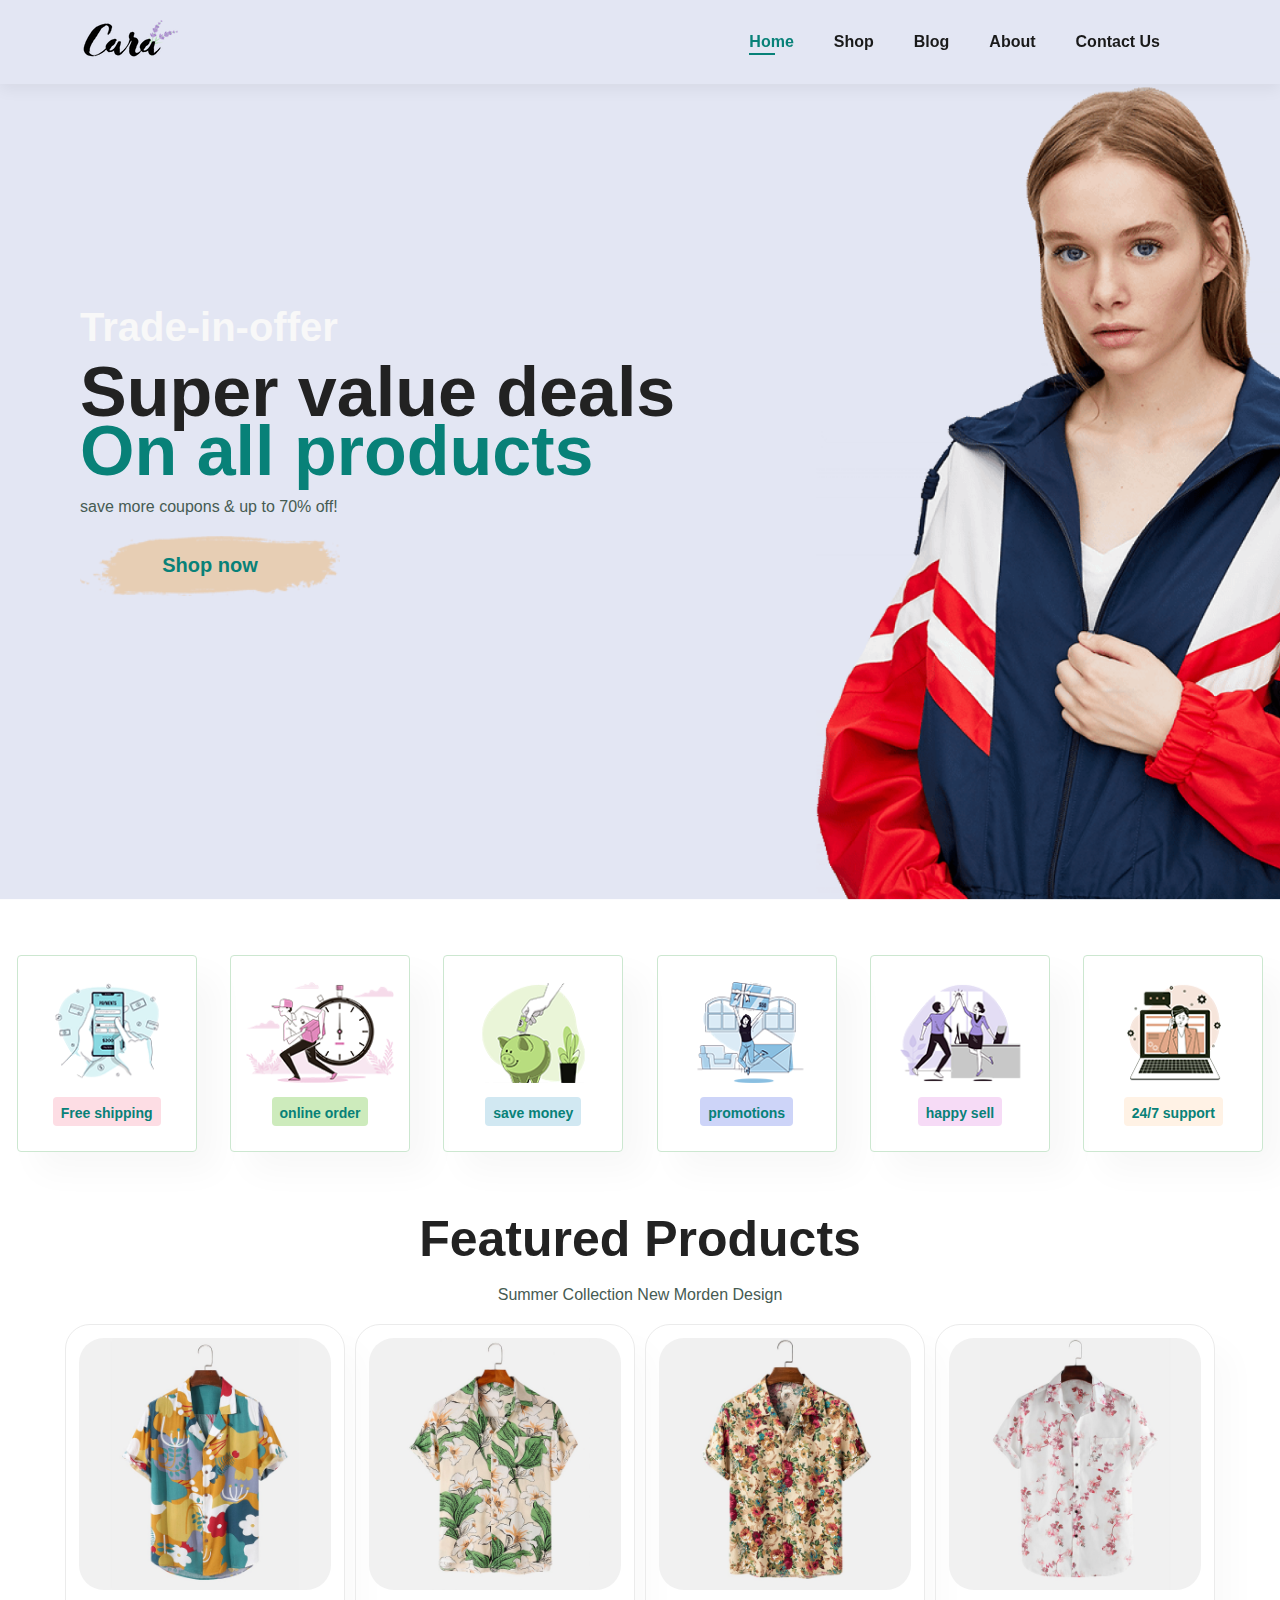
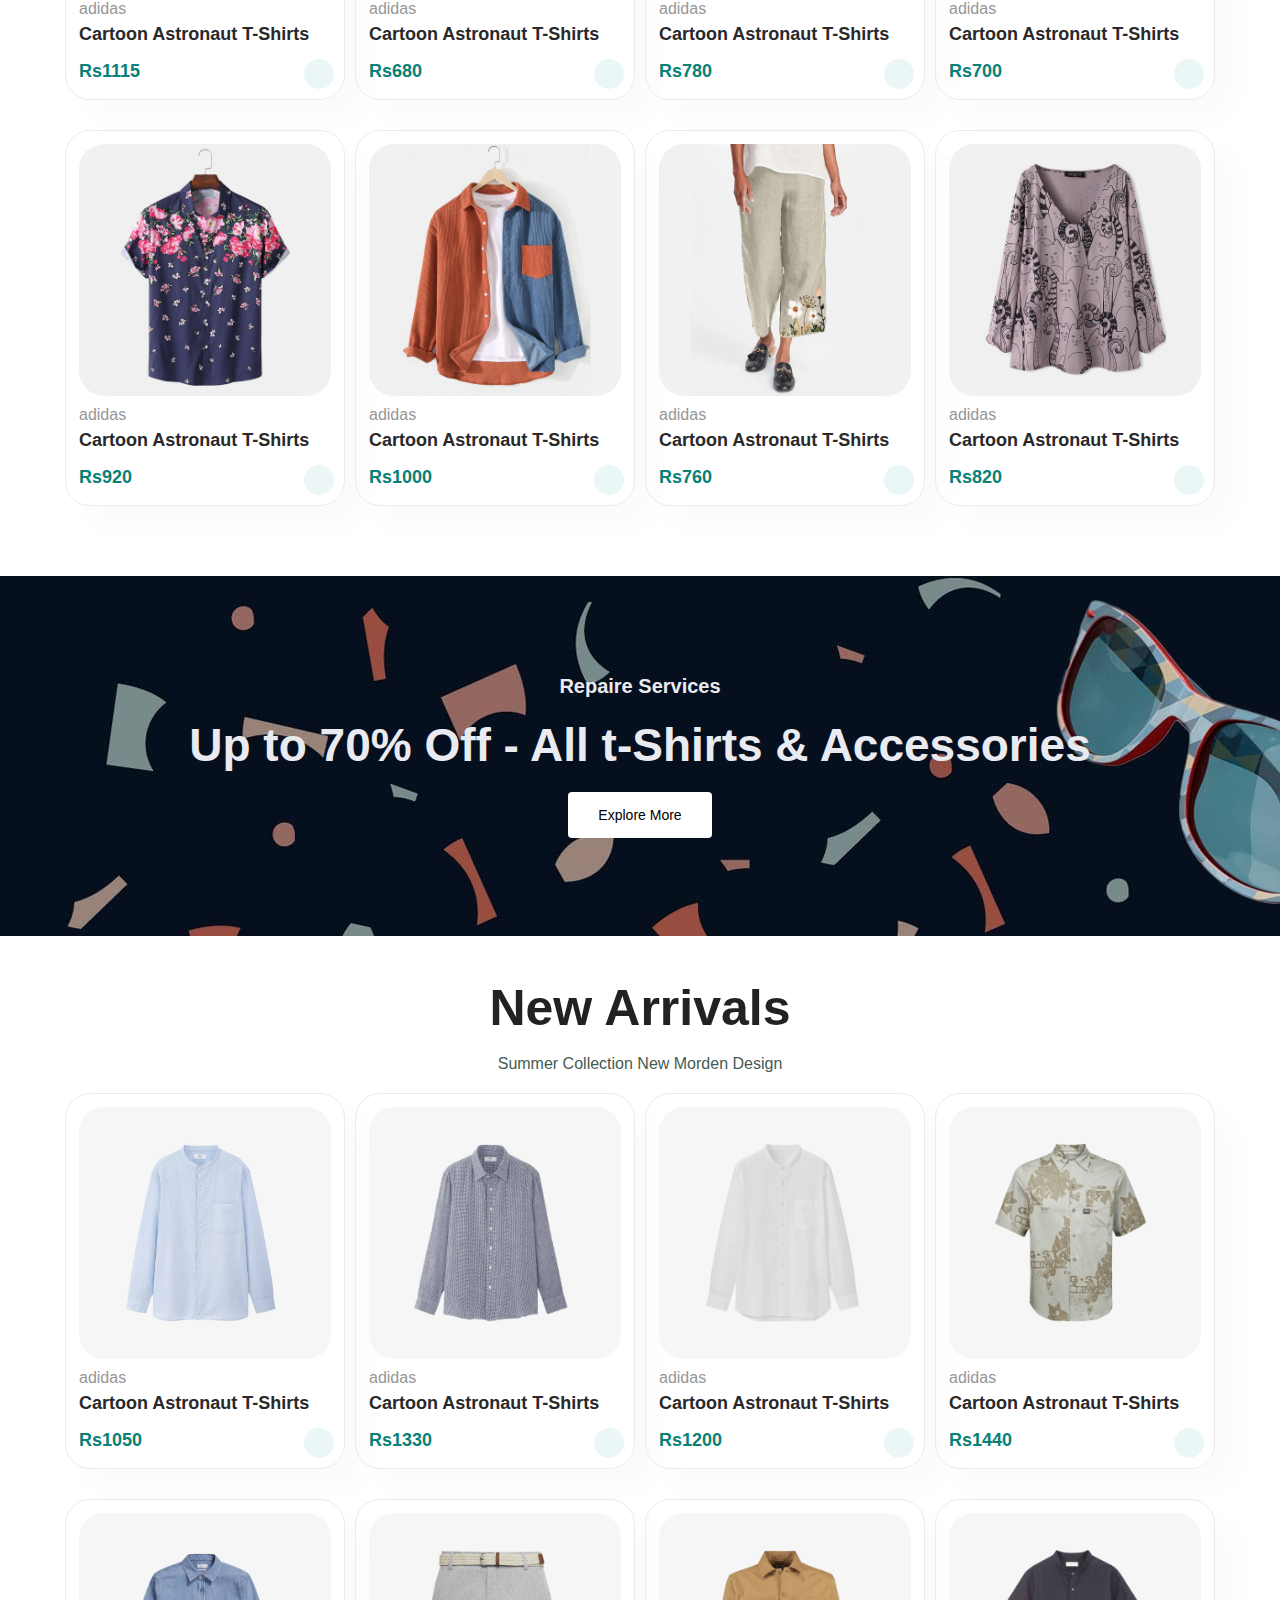
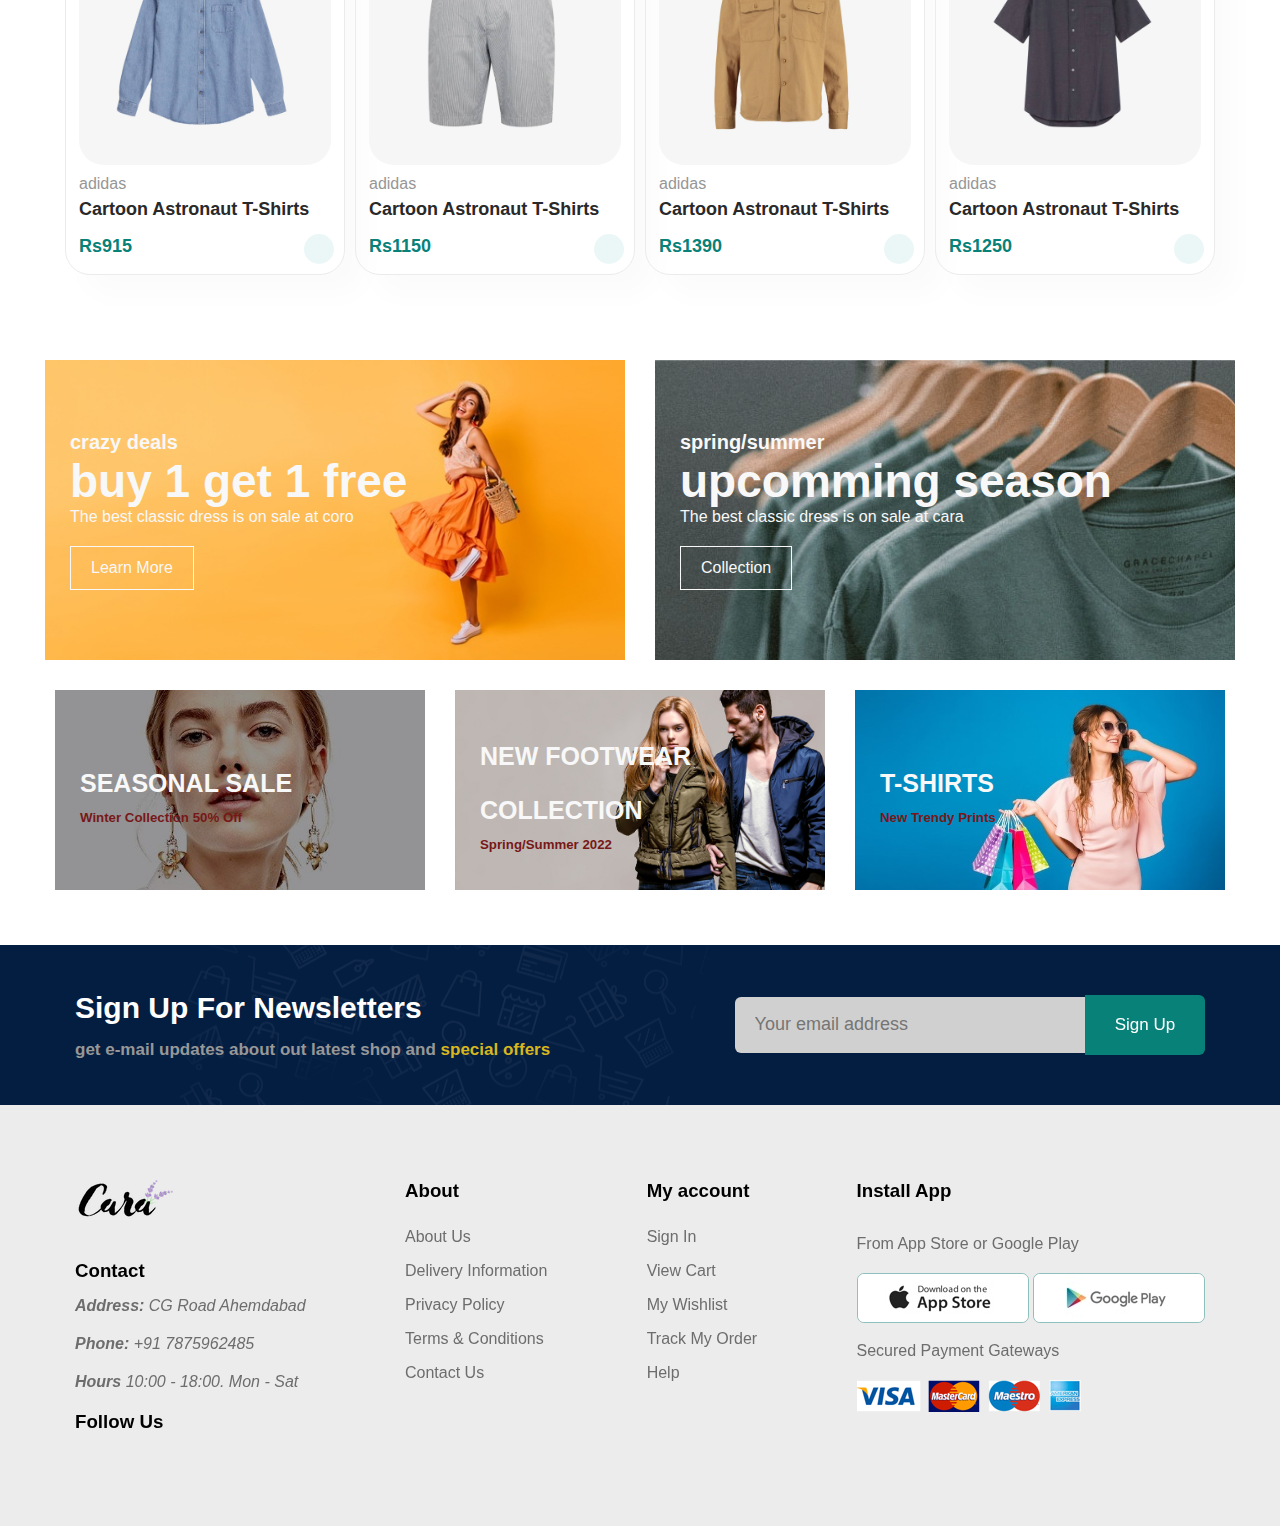
<file: index.html>
<!DOCTYPE html>
<html lang="en">
  <head>
    <meta charset="UTF-8" />
    <meta http-equiv="X-UA-Compatible" content="IE=edge" />
    <meta name="viewport" content="width=device-width, initial-scale=1.0" />
    <title>Ecommerce website</title>
    <link rel="stylesheet" href="style.css" />
  </head>
  <body>
    <!--header section-->

    <header>
      <div id="header">
        <div class="header-logo">
          <a href="indext.html"><img src="images/logo.png" alt="" /></a>
        </div>
        <div class="header-list">
          <nav class="header-list-nav">
            <ul>
              <li><a class="active" href="index.html">Home</a></li>
              <li><a href="shop.html">Shop</a></li>
              <li><a href="blog.html">Blog</a></li>
              <li><a href="about.html">About</a></li>
              <li><a href="contact.html">Contact Us</a></li>
            </ul>
          </nav>
          <div class="header-list-icon">
            <a href=""><i class="fa fa-bag-shopping"></i></a>
          </div>
        </div>
      </div>
    </header>

    <!--main section-->

    <main>
      <section id="hero">
        <h4>Trade-in-offer</h4>
        <h2>Super value deals</h2>
        <h1>On all products</h1>
        <p>save more coupons & up to 70% off!</p>
        <button>Shop now</button>
      </section>

      <section id="features" class="section-p1">
        <div class="f-box">
          <img src="images/features/f1.png" alt="free shipping" />
          <h6>Free shipping</h6>
        </div>
        <div class="f-box">
          <img src="images/features/f2.png" alt="online order" />
          <h6>online order</h6>
        </div>
        <div class="f-box">
          <img src="images/features/f3.png" alt="save money" />
          <h6>save money</h6>
        </div>
        <div class="f-box">
          <img src="images/features/f4.png" alt="promotions" />
          <h6>promotions</h6>
        </div>
        <div class="f-box">
          <img src="images/features/f5.png" alt="happy sell" />
          <h6>happy sell</h6>
        </div>
        <div class="f-box">
          <img src="images/features/f6.png" alt="24/7 support" />
          <h6>24/7 support</h6>
        </div>
      </section>

      <section class="product-section" class="section-p1">
        <h1>Featured Products</h1>
        <p>Summer Collection New Morden Design</p>
        <div class="pro-collection">
          <div class="product-cart">
            <img src="images/products/f1.jpg" alt="product image" />
            <span>adidas</span>
            <h4>Cartoon Astronaut T-Shirts</h4>
            <div class="stars">
              <i class="fa-solid fa-star"></i>
              <i class="fa-solid fa-star"></i>
              <i class="fa-solid fa-star"></i>
              <i class="fa-solid fa-star"></i>
              <i class="fa-solid fa-star"></i>
            </div>
            <h4 class="price">Rs1115</h4>
            <a href="#"><i class="fa-solid fa-cart-shopping buy-icon"></i></a>
          </div>
          <div class="product-cart">
            <img src="images/products/f2.jpg" alt="product image" />
            <span>adidas</span>
            <h4>Cartoon Astronaut T-Shirts</h4>
            <div class="stars">
              <i class="fa-solid fa-star"></i>
              <i class="fa-solid fa-star"></i>
              <i class="fa-solid fa-star"></i>
              <i class="fa-solid fa-star"></i>
              <i class="fa-solid fa-star"></i>
            </div>
            <h4 class="price">Rs680</h4>
            <a href="#"><i class="fa-solid fa-cart-shopping buy-icon"></i></a>
          </div>
          <div class="product-cart">
            <img src="images/products/f3.jpg" alt="product image" />
            <span>adidas</span>
            <h4>Cartoon Astronaut T-Shirts</h4>
            <div class="stars">
              <i class="fa-solid fa-star"></i>
              <i class="fa-solid fa-star"></i>
              <i class="fa-solid fa-star"></i>
              <i class="fa-solid fa-star"></i>
              <i class="fa-solid fa-star"></i>
            </div>
            <h4 class="price">Rs780</h4>
            <a href="#"><i class="fa-solid fa-cart-shopping buy-icon"></i></a>
          </div>
          <div class="product-cart">
            <img src="images/products/f4.jpg" alt="product image" />
            <span>adidas</span>
            <h4>Cartoon Astronaut T-Shirts</h4>
            <div class="stars">
              <i class="fa-solid fa-star"></i>
              <i class="fa-solid fa-star"></i>
              <i class="fa-solid fa-star"></i>
              <i class="fa-solid fa-star"></i>
              <i class="fa-solid fa-star"></i>
            </div>
            <h4 class="price">Rs700</h4>
            <a href="#"><i class="fa-solid fa-cart-shopping buy-icon"></i></a>
          </div>
          <div class="product-cart">
            <img src="images/products/f5.jpg" alt="product image" />
            <span>adidas</span>
            <h4>Cartoon Astronaut T-Shirts</h4>
            <div class="stars">
              <i class="fa-solid fa-star"></i>
              <i class="fa-solid fa-star"></i>
              <i class="fa-solid fa-star"></i>
              <i class="fa-solid fa-star"></i>
              <i class="fa-solid fa-star"></i>
            </div>
            <h4 class="price">Rs920</h4>
            <a href="#"><i class="fa-solid fa-cart-shopping buy-icon"></i></a>
          </div>
          <div class="product-cart">
            <img src="images/products/f6.jpg" alt="product image" />
            <span>adidas</span>
            <h4>Cartoon Astronaut T-Shirts</h4>
            <div class="stars">
              <i class="fa-solid fa-star"></i>
              <i class="fa-solid fa-star"></i>
              <i class="fa-solid fa-star"></i>
              <i class="fa-solid fa-star"></i>
              <i class="fa-solid fa-star"></i>
            </div>
            <h4 class="price">Rs1000</h4>
            <a href="#"><i class="fa-solid fa-cart-shopping buy-icon"></i></a>
          </div>
          <div class="product-cart">
            <img src="images/products/f7.jpg" alt="product image" />
            <span>adidas</span>
            <h4>Cartoon Astronaut T-Shirts</h4>
            <div class="stars">
              <i class="fa-solid fa-star"></i>
              <i class="fa-solid fa-star"></i>
              <i class="fa-solid fa-star"></i>
              <i class="fa-solid fa-star"></i>
              <i class="fa-solid fa-star"></i>
            </div>
            <h4 class="price">Rs760</h4>
            <a href="#"><i class="fa-solid fa-cart-shopping buy-icon"></i></a>
          </div>
          <div class="product-cart">
            <img src="images/products/f8.jpg" alt="product image" />
            <span>adidas</span>
            <h4>Cartoon Astronaut T-Shirts</h4>
            <div class="stars">
              <i class="fa-solid fa-star"></i>
              <i class="fa-solid fa-star"></i>
              <i class="fa-solid fa-star"></i>
              <i class="fa-solid fa-star"></i>
              <i class="fa-solid fa-star"></i>
            </div>
            <h4 class="price">Rs820</h4>
            <a href="#"><i class="fa-solid fa-cart-shopping buy-icon"></i></a>
          </div>
        </div>
      </section>

      <section id="off-banner" class="section-m1">
        <h4>Repaire Services</h4>
        <h2>Up to 70% Off - All t-Shirts & Accessories</h2>
        <button class="normal">Explore More</button>
      </section>

      <section class="product-section" class="section-p1">
        <h1>New Arrivals</h1>
        <p>Summer Collection New Morden Design</p>
        <div class="pro-collection">
          <div class="product-cart">
            <img src="images/products/n1.jpg" alt="product image" />
            <span>adidas</span>
            <h4>Cartoon Astronaut T-Shirts</h4>
            <div class="stars">
              <i class="fa-solid fa-star"></i>
              <i class="fa-solid fa-star"></i>
              <i class="fa-solid fa-star"></i>
              <i class="fa-solid fa-star"></i>
              <i class="fa-solid fa-star"></i>
            </div>
            <h4 class="price">Rs1050</h4>
            <a href="#"><i class="fa-solid fa-cart-shopping buy-icon"></i></a>
          </div>
          <div class="product-cart">
            <img src="images/products/n2.jpg" alt="product image" />
            <span>adidas</span>
            <h4>Cartoon Astronaut T-Shirts</h4>
            <div class="stars">
              <i class="fa-solid fa-star"></i>
              <i class="fa-solid fa-star"></i>
              <i class="fa-solid fa-star"></i>
              <i class="fa-solid fa-star"></i>
              <i class="fa-solid fa-star"></i>
            </div>
            <h4 class="price">Rs1330</h4>
            <a href="#"><i class="fa-solid fa-cart-shopping buy-icon"></i></a>
          </div>
          <div class="product-cart">
            <img src="images/products/n3.jpg" alt="product image" />
            <span>adidas</span>
            <h4>Cartoon Astronaut T-Shirts</h4>
            <div class="stars">
              <i class="fa-solid fa-star"></i>
              <i class="fa-solid fa-star"></i>
              <i class="fa-solid fa-star"></i>
              <i class="fa-solid fa-star"></i>
              <i class="fa-solid fa-star"></i>
            </div>
            <h4 class="price">Rs1200</h4>
            <a href="#"><i class="fa-solid fa-cart-shopping buy-icon"></i></a>
          </div>
          <div class="product-cart">
            <img src="images/products/n4.jpg" alt="product image" />
            <span>adidas</span>
            <h4>Cartoon Astronaut T-Shirts</h4>
            <div class="stars">
              <i class="fa-solid fa-star"></i>
              <i class="fa-solid fa-star"></i>
              <i class="fa-solid fa-star"></i>
              <i class="fa-solid fa-star"></i>
              <i class="fa-solid fa-star"></i>
            </div>
            <h4 class="price">Rs1440</h4>
            <a href="#"><i class="fa-solid fa-cart-shopping buy-icon"></i></a>
          </div>
          <div class="product-cart">
            <img src="images/products/n5.jpg" alt="product image" />
            <span>adidas</span>
            <h4>Cartoon Astronaut T-Shirts</h4>
            <div class="stars">
              <i class="fa-solid fa-star"></i>
              <i class="fa-solid fa-star"></i>
              <i class="fa-solid fa-star"></i>
              <i class="fa-solid fa-star"></i>
              <i class="fa-solid fa-star"></i>
            </div>
            <h4 class="price">Rs915</h4>
            <a href="#"><i class="fa-solid fa-cart-shopping buy-icon"></i></a>
          </div>
          <div class="product-cart">
            <img src="images/products/n6.jpg" alt="product image" />
            <span>adidas</span>
            <h4>Cartoon Astronaut T-Shirts</h4>
            <div class="stars">
              <i class="fa-solid fa-star"></i>
              <i class="fa-solid fa-star"></i>
              <i class="fa-solid fa-star"></i>
              <i class="fa-solid fa-star"></i>
              <i class="fa-solid fa-star"></i>
            </div>
            <h4 class="price">Rs1150</h4>
            <a href="#"><i class="fa-solid fa-cart-shopping buy-icon"></i></a>
          </div>
          <div class="product-cart">
            <img src="images/products/n7.jpg" alt="product image" />
            <span>adidas</span>
            <h4>Cartoon Astronaut T-Shirts</h4>
            <div class="stars">
              <i class="fa-solid fa-star"></i>
              <i class="fa-solid fa-star"></i>
              <i class="fa-solid fa-star"></i>
              <i class="fa-solid fa-star"></i>
              <i class="fa-solid fa-star"></i>
            </div>
            <h4 class="price">Rs1390</h4>
            <a href="#"><i class="fa-solid fa-cart-shopping buy-icon"></i></a>
          </div>
          <div class="product-cart">
            <img src="images/products/n8.jpg" alt="product image" />
            <span>adidas</span>
            <h4>Cartoon Astronaut T-Shirts</h4>
            <div class="stars">
              <i class="fa-solid fa-star"></i>
              <i class="fa-solid fa-star"></i>
              <i class="fa-solid fa-star"></i>
              <i class="fa-solid fa-star"></i>
              <i class="fa-solid fa-star"></i>
            </div>
            <h4 class="price">Rs1250</h4>
            <a href="#"><i class="fa-solid fa-cart-shopping buy-icon"></i></a>
          </div>
        </div>
      </section>

      <section id="banners" class="section-p1">
        <div class="big-banners">
          <div class="big-banners-1">
            <h4>crazy deals</h4>
            <h2>buy 1 get 1 free</h2>
            <span>The best classic dress is on sale at coro</span>
            <button class="banner-btn">Learn More</button>
          </div>
          <div class="big-banners-2">
            <h4>spring/summer</h4>
            <h2>upcomming season</h2>
            <span>The best classic dress is on sale at cara</span>
            <button class="banner-btn">Collection</button>
          </div>
        </div>
        <div class="small-banners">
          <div class="small-banners-1">
            <h2>SEASONAL SALE</h2>
            <h5>Winter Collection 50% Off</h5>
          </div>
          <div class="small-banners-2">
            <h2>NEW FOOTWEAR COLLECTION</h2>
            <h5>Spring/Summer 2022</h5>
          </div>
          <div class="small-banners-3">
            <h2>T-SHIRTS</h2>
            <h5>New Trendy Prints</h4>
          </div>
        </div>
      </section>

      <section id="newsletter">
        <div class="newsletter-text">
          <h3>Sign Up For Newsletters</h3>
          <h5>get e-mail updates about out latest shop and <span>special offers</span></h5>
        </div>
        <div class="form">
          <input type="email" placeholder="Your email address" id="email-address-input">
          <button>Sign Up</button>
        </div>
      </section>

      

    </main>

    <!--footer section-->

    <footer>
      <div id="footer">
        <div class="contact">
          <a href="indext.html"><img src="images/logo.png" alt="" /></a>
          <br> <br>
          <br> 
          <h3>Contact</h3>
          <address>
            <p><b>Address:</b> CG Road Ahemdabad</p>
            <p><b>Phone:</b> +91 7875962485</p>
            <p><b>Hours</b> 10:00 - 18:00. Mon - Sat</p>
          </address>
          <h3>Follow Us</h3>
          <br> 
          <div class="socials">
            <a href="#"><i class="fa-brands fa-facebook-square"></i></a>
            <a href="#"><i class="fa-brands fa-youtube"></i></a>
            <a href="#"><i class="fa-brands fa-telegram"></i></a>
            <a href="#"><i class="fa-brands fa-instagram"></i></a>
            <a href="#"><i class="fa-brands fa-twitter"></i></a>
          </div>
        </div>
        <div class="about">
          <h3>About</h3>
          <br> 
          <a href="#">About Us</a>
          <a href="#">Delivery Information</a>
          <a href="#">Privacy Policy</a>
          <a href="#">Terms & Conditions</a>
          <a href="#">Contact Us</a>
        </div>
        <div class="myaccount ">
          <h3>My account</h3>
          <br> 
          <a href="#">Sign In</a>
          <a href="#">View Cart</a>
          <a href="#">My Wishlist</a>
          <a href="#">Track My Order</a>
          <a href="#">Help</a>
        </div>
        <div class="install">
          <h3>Install App</h3>
          <br> 
          <p>From App Store or Google Play</p>
          <div class="download">
            <a href="#"><img src="images/pay/app.jpg" alt=""></a>
            <a href="#"><img src="images/pay/play.jpg" alt=""></a>
          </div>
          <p>Secured Payment Gateways</p>
          <img src="images/pay/pay.png" alt="">
        </div>
        
      </div>
    </footer>

    <script src="script.js"></script>
  </body>
</html>
</file>
<file: style.css>
/* global styles */

* {
  margin: 0;
  padding: 0;
  box-sizing: border-box;
  font-family: "League Spartan", sans-serif;
}

h1 {
  font-size: 50px;
  line-height: 64px;
  color: #222;
}
h2 {
  font-size: 46px;
  line-height: 54px;
  color: #222;
}
h4 {
  font-size: 20px;
  color: #222;
}
h6 {
  font-weight: 700;
  font-size: 12px;
}
p {
  font-size: 16px;
  color: #465b52;
  margin: 15px 0 20px 0;
}
.section-p1 {
  padding: 40px 0;
}
.section-m1 {
  margin: 40px 0;
}

button.normal {
  font-size: 14px;
  font-weight: 600px;
  padding: 15px 30px;
  color: #000;
  background-color: #fff;
  border-radius: 4px;
  cursor: pointer;
  border: none;
  outline: none;
  transition: 0.2s;
}
button.normal:hover {
  background-color: #088178;
  color: #fff;
}
body {
  width: 100%;
}

/* header styles */

#header {
  display: flex;
  align-items: center;
  justify-content: space-between;
  background-color: #e3e6f3;
  padding: 20px 80px;
  box-shadow: 0 5px 15px rgba(0, 0, 0, 0.06);
  z-index: 999;
  position: fixed;
  top: 0;
  left: 0;
  right: 0;
}

.header-list {
  display: flex;
  align-items: center;
  justify-content: center;
}
.header-list-nav ul {
  display: flex;
}
.header-list-nav ul li {
  list-style-type: none;
  padding: 0 20px;
  position: relative;
}
.header-list-nav ul a {
  text-decoration: none;
  font-size: 16px;
  font-weight: 600;
  color: #1a1a1a;
  transition: 0.3s ease;
}
.header-list-nav ul a:hover,
.header-list-nav ul a.active {
  color: #088178;
  content: "";
}
.header-list-icon a {
  color: #1a1a1a;
  padding-left: 20px;
  transition: 0.3s ease;
}
.header-list-icon a:hover,
.header-list-nav ul a.active {
  color: #088178;
}
.header-list-nav ul li a:hover::after,
.header-list-nav ul li a.active::after {
  content: "";
  width: 30%;
  height: 2px;
  background: #088178;
  position: absolute;
  bottom: -4px;
  left: 20px;
}

/* home main styles */

/* hero section styles */

#hero {
  background-image: url(images/hero4.png);
  width: 100%;
  height: 100vh;
  background-size: cover;
  display: flex;
  flex-direction: column;
  align-items: flex-start;
  justify-content: center;
  padding: 0 80px;
}

#hero h4 {
  padding-bottom: 15px;
  font-size: 40px;
}
#hero h2 {
  font-size: 70px;
}
#hero h1 {
  color: #088178;
  font-size: 70px;
}
#hero button {
  background-color: transparent;
  background-image: url(images/button.png);
  background-repeat: no-repeat;
  background-size: cover;
  width: 260px;
  height: 60px;
  border: 0;
  cursor: pointer;
  font-size: 20px;
  font-weight: 700;
  color: #088178;
  padding: 14px 65px 14px 65px;
}

/* feature section styles */

#features {
  display: flex;
  align-items: center;
  justify-content: space-around;
}
#features .f-box {
  width: 180px;
  text-align: center;
  padding: 25px 15px;
  box-shadow: 20px 20px 34px rgba(0, 0, 0, 0.03);
  border: 1px solid #cce7d0;
  border-radius: 4px;
  margin: 15px 0;
  transition: box-shadow 0.3s;
}
#features .f-box:hover {
  box-shadow: 10px 10px 54px rgba(0, 0, 0, 0.1);
}
#features .f-box img {
  width: 100%;
  margin-bottom: 10px;
}
#features .f-box h6 {
  display: inline-block;
  padding: 9px 8px 6px 8px;
  line-height: 1;
  font-size: 14px;
  border-radius: 4px;
  color: #088178;
  background-color: #fddde4;
}
#features .f-box:nth-child(2) h6 {
  background-color: #cdebbc;
}
#features .f-box:nth-child(3) h6 {
  background-color: #d1e8f2;
}
#features .f-box:nth-child(4) h6 {
  background-color: #cdd4f8;
}
#features .f-box:nth-child(5) h6 {
  background-color: #f6dbf6;
}
#features .f-box:nth-child(6) h6 {
  background-color: #fff2e5;
}

/* feature section styles */

.product-section .pro-collection {
  display: flex;
  flex-wrap: wrap;
  justify-content: space-around;
  margin: 0 60px;
}
.product-section h1,
.product-section p {
  text-align: center;
}
.product-section .product-cart {
  width: 280px;
  border: 1px solid #ebebeb;
  padding: 13px;
  margin-bottom: 30px;
  border-radius: 25px;
  position: relative;
  box-shadow: 20px 20px 30px rgba(0, 0, 0, 0.02);
  transition: box-shadow 0.2s;
}
.product-section .product-cart:hover {
  box-shadow: 20px 20px 30px rgba(0, 0, 0, 0.06);
}
.product-section .product-cart img {
  width: 100%;
  border-radius: 25px;
}
.product-section .product-cart span {
  color: #969696;
  font-weight: 500;
  line-height: 30px;
}
.product-section .product-cart h4 {
  font-size: 18px;
  color: rgb(41, 41, 41);
}
.product-section .product-cart .stars {
  color: #e6ae2c;
  padding: 6px 0;
}
.product-section .product-cart .price {
  color: #088178;
  padding: 4px 0;
}
.product-section .product-cart .buy-icon {
  color: #088178;
  background-color: #c7e9e75e;
  padding: 15px;
  border-radius: 50px;
  position: absolute;
  right: 10px;
  bottom: 10px;
}

/* off banner section styles */

#off-banner {
  background-image: url(images/banner/b2.jpg);
  background-size: cover;
  width: 100%;
  height: 40vh;
  display: flex;
  align-items: center;
  justify-content: center;
  flex-direction: column;
}
#off-banner h4 {
  color: #eaebf0;
}
#off-banner h2 {
  color: #eaebf0;
  padding: 20px 0;
}

/* new arrival section styles 
  this section gets the same styles 
  in featured products section
*/

/* banners section styles */

#banners {
  margin: 0 60px;
}
#banners h2,
h4,
span {
  color: rgb(248, 248, 248);
}
#banners .big-banners {
  display: flex;
  align-items: center;
  justify-content: center;
}
#banners .big-banners div {
  min-width: 580px;
  margin: 15px;
  height: 300px;
  display: flex;
  flex-direction: column;
  align-items: flex-start;
  justify-content: center;
  padding: 25px;
  background-size: cover;
  backdrop-filter: blur(8%);
}
#banners .big-banners button {
  margin-top: 20px;
  padding: 12px 20px;
  font-size: 16px;
  font-weight: 500;
  background-color: transparent;
  color: rgb(248, 248, 248);
  border: 1px solid rgb(248, 248, 248);
  cursor: pointer;
  transition: 0.3s ease;
}
#banners .big-banners div:hover button {
  background-color: #088178;
  border: 1px solid #088178;
}
#banners .big-banners-1 {
  background-image: url(images/banner/b17.jpg);
}
#banners .big-banners-2 {
  background-image: url(images/banner/b10.jpg);
}
#banners .small-banners-1 {
  background-image: url(images/banner/b7.jpg);
}
#banners .small-banners-2 {
  background-image: url(images/banner/b4.jpg);
}
#banners .small-banners-3 {
  background-image: url(images/banner/b18.jpg);
}
#banners .small-banners {
  display: flex;
  align-items: center;
  justify-content: center;
}
#banners .small-banners div {
  min-width: 370px;
  height: 200px;
  margin: 15px;
  display: flex;
  flex-direction: column;
  align-items: flex-start;
  justify-content: center;
  padding: 25px;
  background-size: cover;
}
#banners .small-banners h2 {
  font-size: 25px;
}
#banners .small-banners h5 {
  color: #771818;
}

/* newsletter section styles */

#newsletter {
  background-image: url(images/banner/b14.png);
  background-repeat: no-repeat;
  background-position: 180px;
  background-color: #041e42;
  height: 160px;
  display: flex;
  align-items: center;
  justify-content: space-between;
  padding: 0 75px;
}
#newsletter .newsletter-text h3 {
  color: white;
  font-size: 30px;
  padding: 0 0 15px 0;
}
#newsletter .newsletter-text h5 {
  color: rgb(151, 151, 151);
  font-size: 17px;
}
#newsletter .newsletter-text h5 span {
  color: rgb(216, 182, 29);
}
#newsletter .form input {
  padding: 20px;
  width: 350px;
  height: 56px;
  background-color: #d1d0d0;
  border-radius: 6px 0 0 6px;
  font-size: 18px;

  border: none;
  outline: none;
  margin-right: -4px;
  margin-top: 1px;
}
#newsletter .form button {
  margin-left: 0;
  padding: 20px;
  border: none;
  width: 120px;
  background-color: #088178;
  color: white;
  font-size: 17px;
  border-radius: 0 6px 6px 0;
  cursor: pointer;
}

/* footer section styles */

#footer {
  display: flex;
  align-items: flex-start;
  justify-content: space-between;
  padding: 75px;
  background-color: #ececec;
}
#footer div {
}
#footer p,
#footer a {
  color: rgb(109, 109, 109);
  text-decoration: none;
}
#footer a:hover {
  color: #088178;
}
#footer .about a {
  display: block;
  padding: 8px 0;
}
#footer .myaccount a {
  display: block;
  padding: 8px 0;
}
#footer .download img {
  border: 1px solid #08817969;
  border-radius: 7px;
}
</file>
